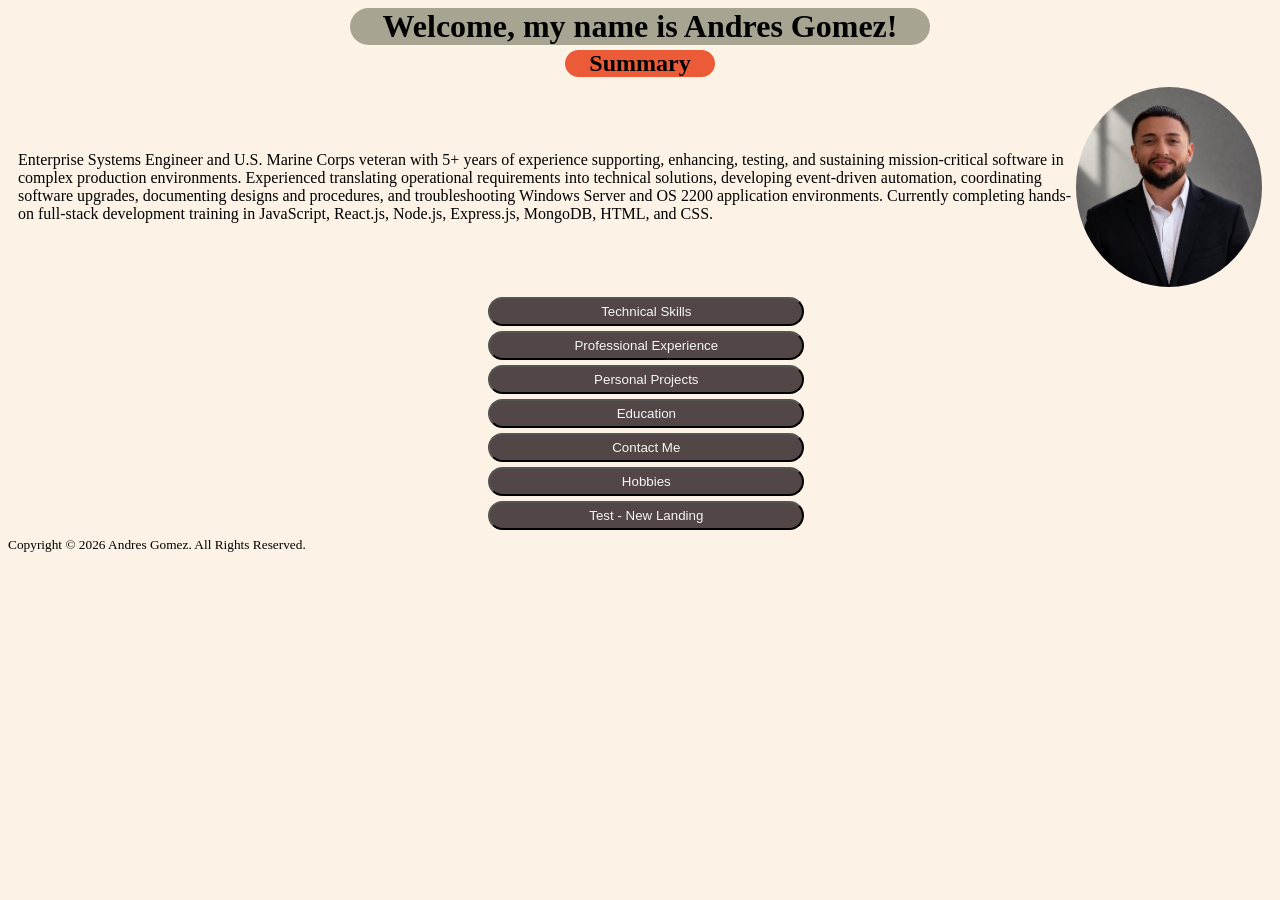
<file: index.html>
<!DOCTYPE html>
<html lang="en">
<head>
    <meta charset="UTF-8">
    <title>My Resume</title>
    <link rel="stylesheet" href="./style.css">
</head>

<body>
    <div> 
        <h1>Welcome, my name is Andres Gomez!</h1> 
    </div>

    <h2 class="titles" style="width: 150px;">Summary</h2>

    <div id="imgdiv">
        <div >    
            <p style="text-align: left">Enterprise Systems Engineer and U.S. Marine Corps veteran with 5+ years of experience supporting, enhancing, testing, and sustaining mission-critical software in complex production environments.
                Experienced translating operational requirements into technical solutions, developing event-driven automation, coordinating software upgrades, documenting designs and procedures, and 
                troubleshooting Windows Server and OS 2200 application environments. Currently completing hands-on full-stack development training in JavaScript, React.js, Node.js, Express.js, MongoDB, HTML, and CSS.</p>   
        </div>
    
        <img src="./assets/images/Me.jpeg" alt=
        "Professional portrait of Andres Gomez" height="200"
        style="border-radius: 50%" >
    </div>

    <div>
             <!-- Technical Skills -->

        <button class="button"> <a href="./public/skills.html"> Technical Skills </a> </button>

        <!-- Professional Experience  -->
        
        <button class="button"> <a href="./public/experience.html"> Professional Experience </a> </button>
            
        <!-- Personal Projects -->
        
        <button class="button"> <a href="./public/projects.html"> Personal Projects </a> </button>

        <!-- Education -->

        <button class="button"> <a href="./public/education.html"> Education </a> </button>

        <!-- Contact Me -->

        <button class="button"> <a href="./public/contact.html"> Contact Me </a> </button>

        <!-- Hobbies -->

        <button class="button"> <a href="./public/hobbies.html"> Hobbies </a> </button>
        
        <!-- New landing page  -->

        <button class="button"> <a href="./index2.html"> Test - New Landing </a> </button>


    </div>

   
    <footer>
        <small>
            Copyright © 2026 Andres Gomez. All Rights Reserved.
        </small>
    </footer>

</body>
</html>
</file>
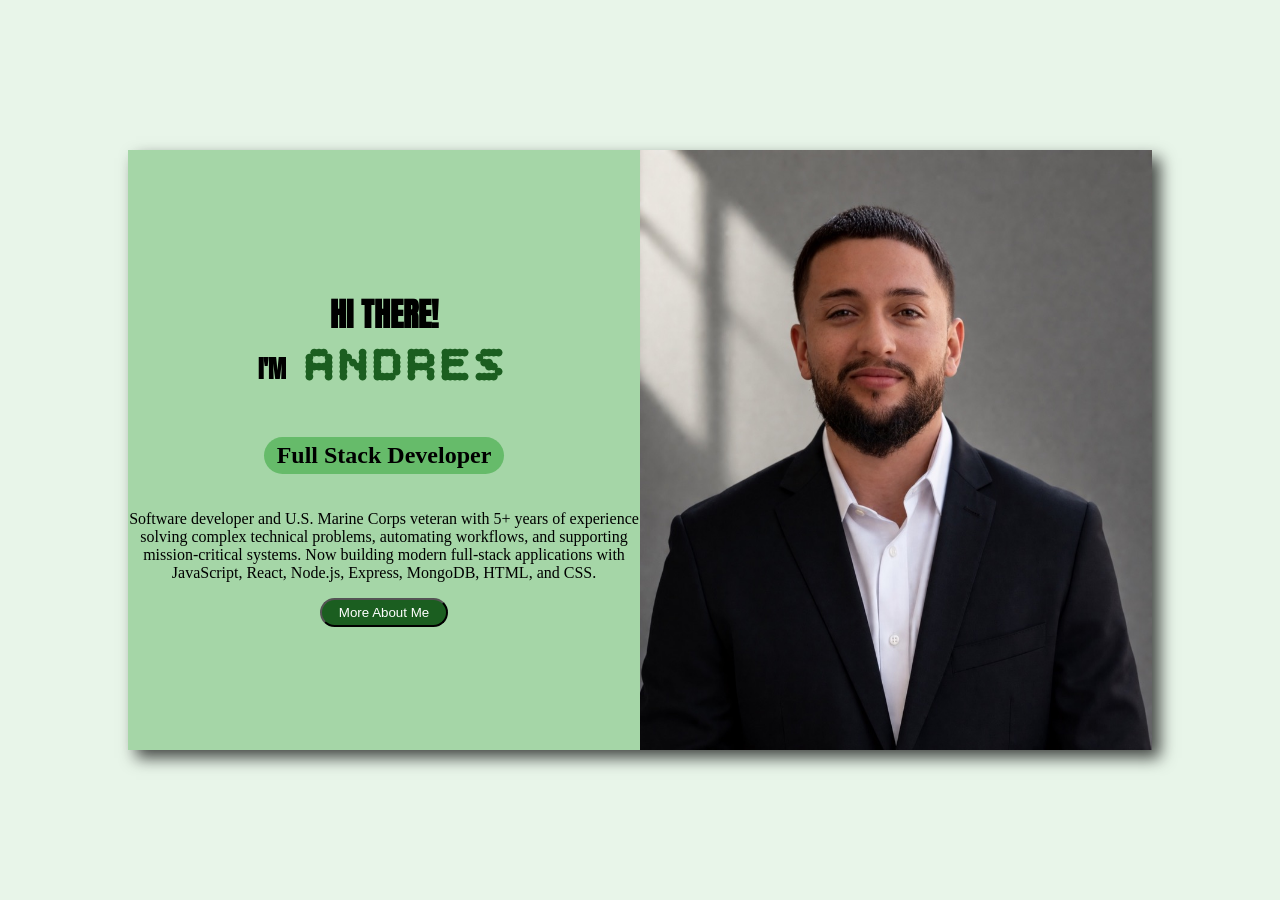
<file: index2.html>
<!DOCTYPE html>
<html lang="en">
<head>
    <meta charset="UTF-8">
    <meta name="viewport" content="width=device-width, initial-scale=1.0">
    <title>Home Page</title>
    <link rel="stylesheet" href="./style2.css">
    <link rel="preconnect" href="https://fonts.googleapis.com">
    <link rel="preconnect" href="https://fonts.gstatic.com" crossorigin>
    <link href="https://fonts.googleapis.com/css2?family=Anton&family=JetBrains+Mono:ital,wght@0,100..800;1,100..800&display=swap" rel="stylesheet">
    <link rel="preconnect" href="https://fonts.googleapis.com">
    <link rel="preconnect" href="https://fonts.gstatic.com" crossorigin>
    <link href="https://fonts.googleapis.com/css2?family=Anek+Telugu:wght@100..800&family=Anton&family=Bitcount+Prop+Single:wght@100..900&family=Caveat:wght@400..700&family=JetBrains+Mono:ital,wght@0,100..800;1,100..800&display=swap" rel="stylesheet">
</head>

<body>
    <!-- Body will have background image  -->

    <div class="center-div">
        <!-- Summary & Img Div will be centered 
        with padding to view background img-->
        <div class="summary-div">
            <!-- Summary div will be on the right  -->
            <h1>
                <span class="greeting"> HI THERE! </span> 
                <br> 
                <span class="greeting" style="font-size: x-large;"> I'M</span> 
                <span class="name">ANDRES</span> </h1>
            <h2> Full Stack Developer </h2>
            <p> Software developer and U.S. Marine Corps veteran with 5+ years of experience solving complex technical problems, 
                automating workflows, and supporting mission-critical systems. Now building modern full-stack applications with 
                JavaScript, React, Node.js, Express, MongoDB, HTML, and CSS.
            </p>
            <button class="button"> <a href="./index.html"> More About Me </a> </button>
        </div >
        <div class="img-div">
            <!-- Img div will be on the right  -->
            <img src="./assets/images/Me.jpeg" alt="Professional picture of Andres">
        </div>
    </div>
    
</body>
</html>
</file>
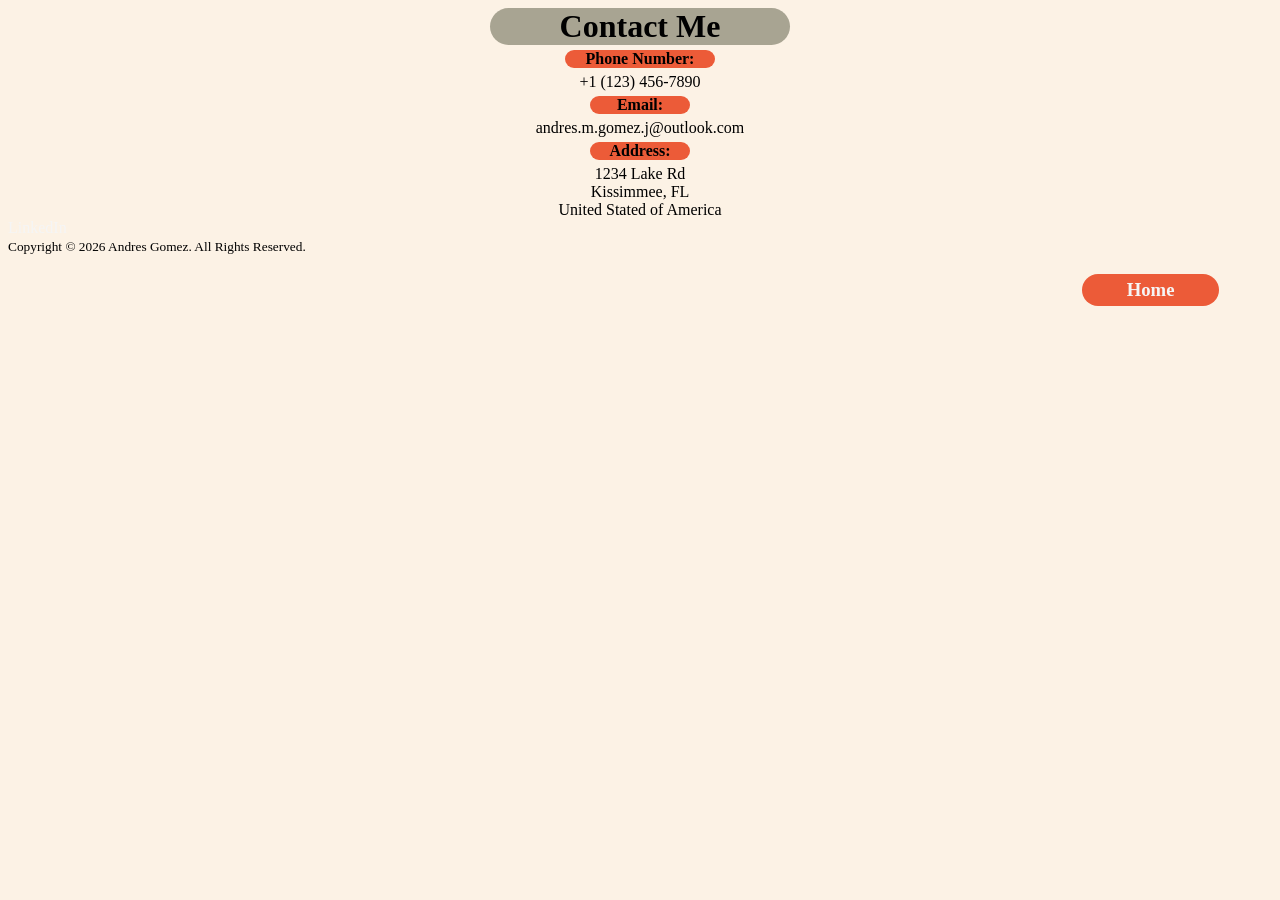
<file: public/contact.html>
<!DOCTYPE html>
<html lang="en">
<head>
  <meta charset="UTF-8">
  <title>Contact Me</title>
  <link rel="stylesheet" href="../style.css">
</head>
  <style>
    .center {
      margin: 0 auto;
      margin-top: 5px;
    }
  </style>
<body>
  
  <div>
    <h1 style="width: 300px;">Contact Me</h1>
  </div>
  
  <div>
    <p class="highfont titles" style="width: 150px;">Phone Number: </p> 
    <p class="center">+1 (123) 456-7890 </p>
  </div>
  
  <div>
    <p class="highfont titles" style="width: 100px ">Email: </p> 
    <p class="center">andres.m.gomez.j@outlook.com</p>
  </div>
  
  <div>
    <p class="highfont titles" style="width: 100px;">Address: </p>
    <p class="center">1234 Lake Rd<br />
    Kissimmee, FL<br />
    United Stated of America <br />
    </p>
  </div>
  
  <div>
    <a href="https://www.linkedin.com/in/andres-m-gomez-j/">LinkedIn</a>  
  </div>
  
  <div>
    <footer>
        <small>
            Copyright © 2026 Andres Gomez. All Rights Reserved.
        </small>

        <h3 class="button-home"
        > <a href="../index.html"> Home </a> </h3> 
    </footer>    
  </div>
  
</body>
</html>
</file>
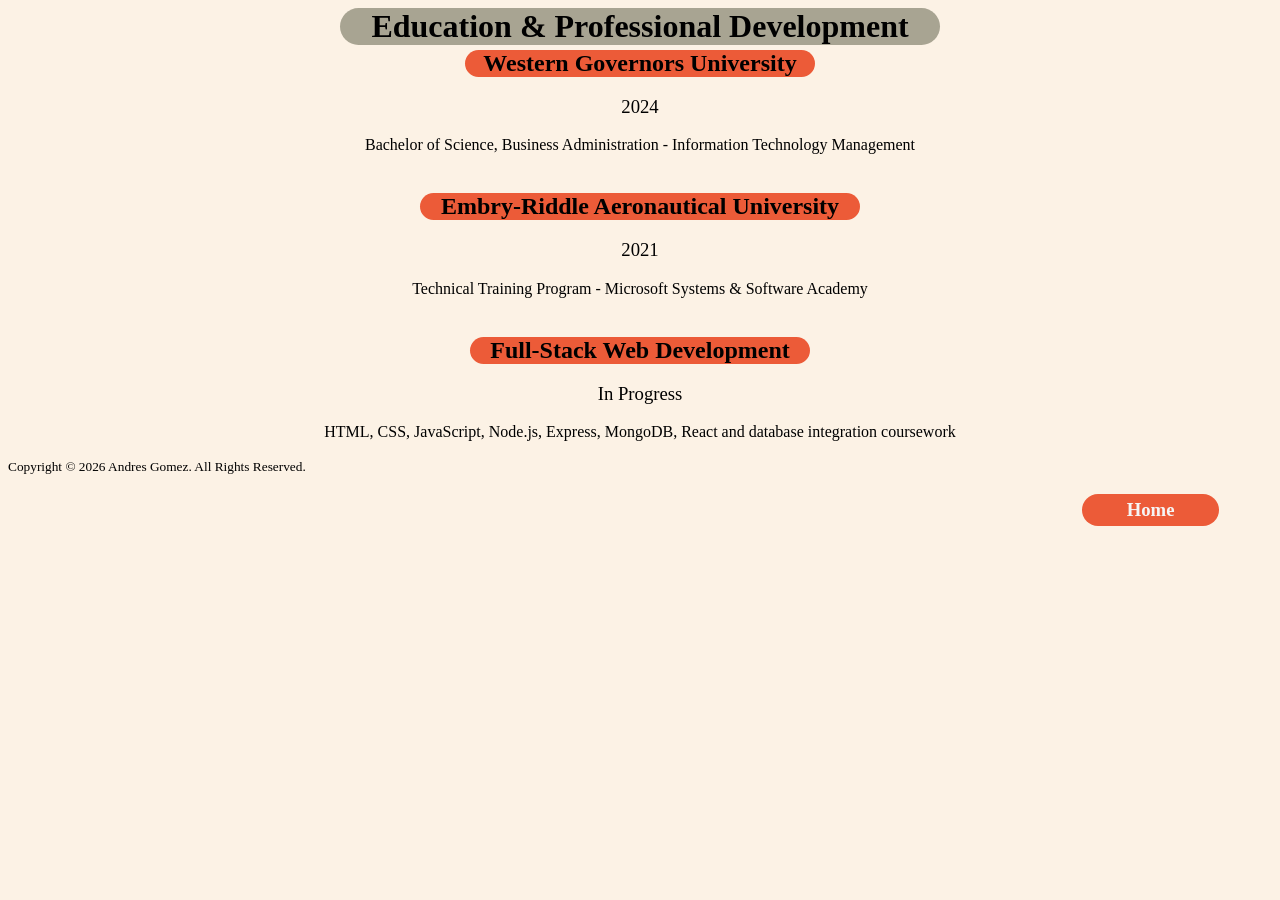
<file: public/education.html>
<!DOCTYPE html>
<html lang="en">
<head>
    <meta charset="UTF-8">
    <title>Education</title>
    <link rel="stylesheet" href="../style.css">
    <style>
        h1 {
            width: 680px;
        }
        h2.titles {
            width: 475px;
        }
    </style>
</head>
<body>
    <h1 style="width: 600px;">Education & Professional Development</h1>
    
    <h2 class="titles" style="width: 350px;">Western Governors University</h2>
    <h3 class="center lowfont">2024</h3>
    <p class="center">Bachelor of Science, Business Administration - Information 
        Technology Management
    </p>
    
    <br/>

    <h2 class="titles" style="width: 440px;">Embry-Riddle Aeronautical University</h2>
    <h3 class="center lowfont">2021</h3>
    <p class="center">Technical Training Program - Microsoft Systems & 
        Software Academy</p>

    <br/>

    <h2 class="titles" style="width: 340px;">Full-Stack Web Development</h2>
    <h3 class="center lowfont">In Progress</h3>
    <p class="center">HTML, CSS, JavaScript, Node.js, Express, MongoDB, 
        React and database integration coursework</p>

        <div>
            <footer>
                <small>
                    Copyright © 2026 Andres Gomez. All Rights Reserved.
                </small>

                <h3 class="button-home"> <a href="../index.html"> Home </a> </h3> 
            </footer>    
        </div>
</body>
</html>
</file>
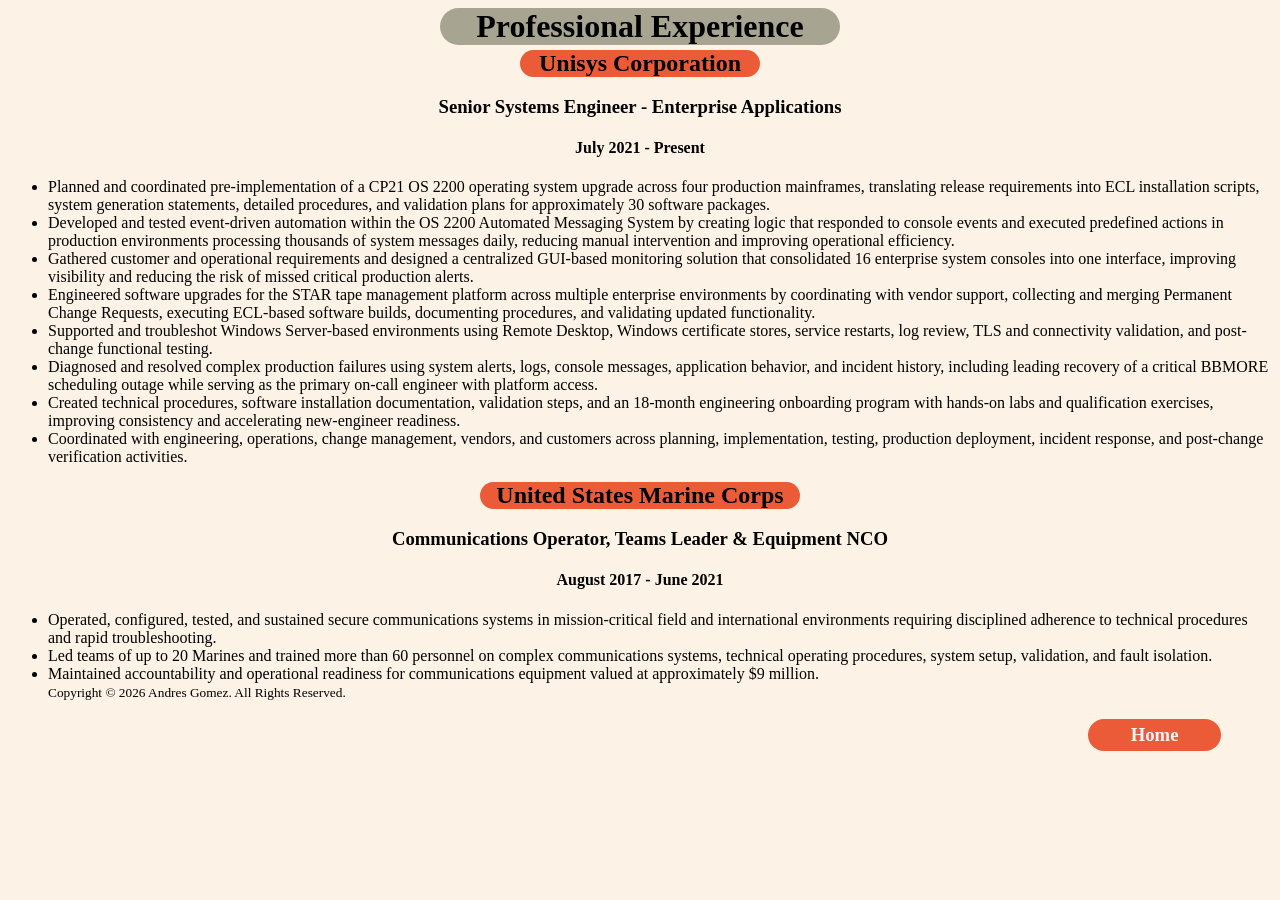
<file: public/experience.html>
<!DOCTYPE html>
<html lang="en">
<head>
    <meta charset="UTF-8">
    <title>Professional Experience</title>
    <link rel="stylesheet" href="../style.css">
</head>
<body>
    <h1 style="width: 400px;">Professional Experience</h1>
        <!-- Unisys -->

    <h2 class="titles" style="width: 240px;">Unisys Corporation</h2>
    <h3 class="center">Senior Systems Engineer - Enterprise Applications</h3>
    <h4 class="center">July 2021 - Present</h4>
    <ul>
        <li>
            Planned and coordinated pre-implementation of a CP21 OS 2200 operating system upgrade across 
            four production mainframes, translating release requirements into ECL installation scripts, 
            system generation statements, detailed procedures, and validation plans for approximately 30 software packages.
        </li>
        <li>
            Developed and tested event-driven automation within the OS 2200 Automated Messaging System by creating 
            logic that responded to console events and executed predefined actions in production environments processing 
            thousands of system messages daily, reducing manual intervention and improving operational efficiency.
        </li>
        <li>
            Gathered customer and operational requirements and designed a centralized GUI-based monitoring solution 
            that consolidated 16 enterprise system consoles into one interface, improving visibility and reducing 
            the risk of missed critical production alerts.
        </li>
        <li>
            Engineered software upgrades for the STAR tape management platform across multiple enterprise environments 
            by coordinating with vendor support, collecting and merging Permanent Change Requests, executing ECL-based 
            software builds, documenting procedures, and validating updated functionality.
        </li>
        <li>
            Supported and troubleshot Windows Server-based environments using Remote Desktop, Windows certificate stores, 
            service restarts, log review, TLS and connectivity validation, and post-change functional testing.
        </li>
        <li>
            Diagnosed and resolved complex production failures using system alerts, logs, console messages, application 
            behavior, and incident history, including leading recovery of a critical BBMORE scheduling outage while 
            serving as the primary on-call engineer with platform access.
        </li>
        <li>
            Created technical procedures, software installation documentation, validation steps, and an 18-month 
            engineering onboarding program with hands-on labs and qualification exercises, improving consistency 
            and accelerating new-engineer readiness.
        </li>
        <li>
            Coordinated with engineering, operations, change management, vendors, and customers across planning, 
            implementation, testing, production deployment, incident response, and post-change verification activities.
        </li>
    </ul>

        <!-- USMC -->


    <h2 class="titles" style="width: 320px;">United States Marine Corps</h2>
    <h3 class="center">Communications Operator, Teams Leader & Equipment NCO</h3>
    <h4 class="center">August 2017 - June 2021</h4>
    <ul>
        <li>
            Operated, configured, tested, and sustained secure communications systems in mission-critical field and 
            international environments requiring disciplined adherence to technical procedures and rapid troubleshooting.
        </li>
        <li>
            Led teams of up to 20 Marines and trained more than 60 personnel on complex communications systems, technical 
            operating procedures, system setup, validation, and fault isolation.
        </li>
        <li>
            Maintained accountability and operational readiness for communications equipment valued at approximately $9 million.
        </li>

        <div>
            <footer>
                <small>
                    Copyright © 2026 Andres Gomez. All Rights Reserved.
                </small>

                <h3 class="button-home"> <a href="../index.html"> Home </a> </h3> 
            </footer>    
        </div>
</body>
</html>
</file>
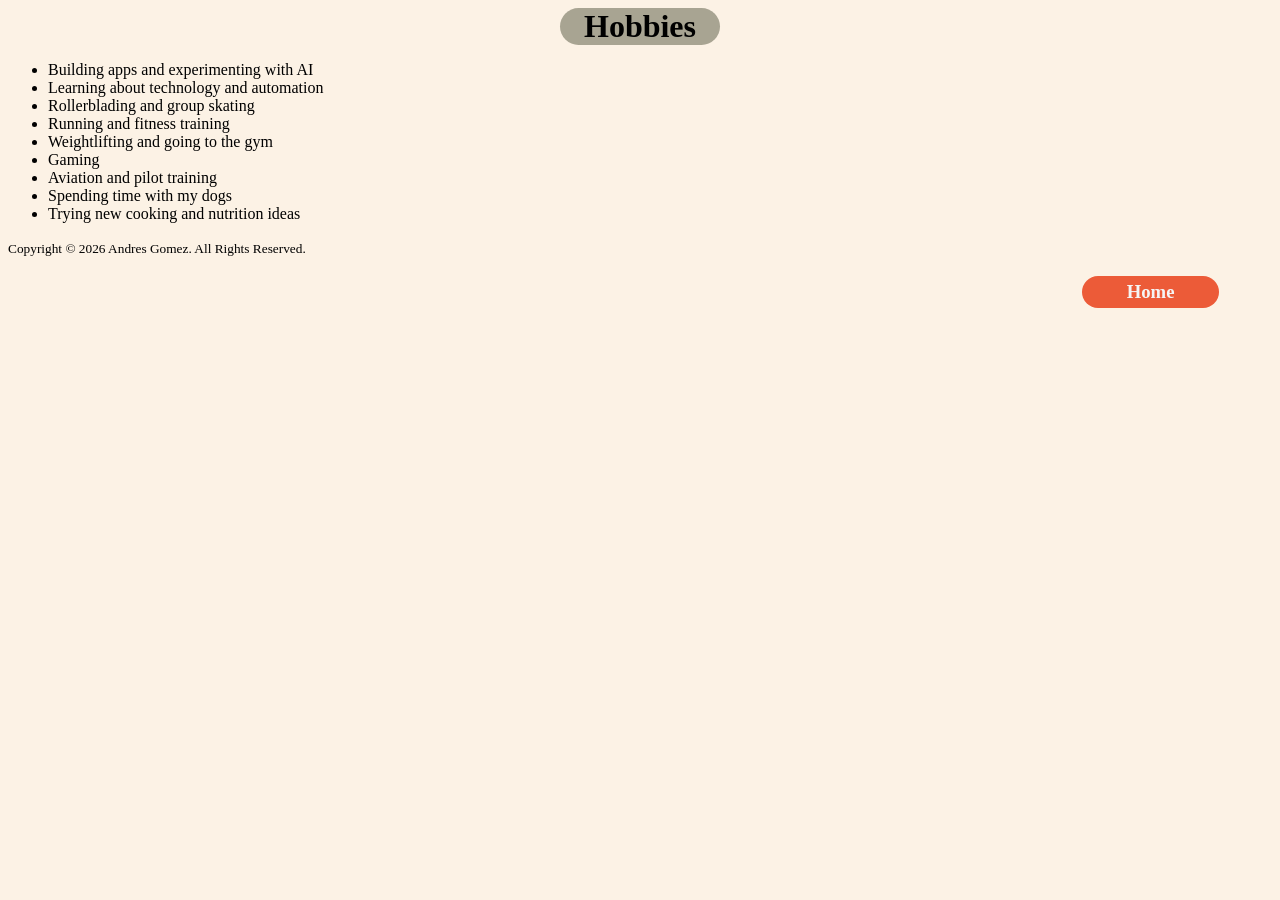
<file: public/hobbies.html>
<!DOCTYPE html>
<html lang="en">
<head>
    <meta charset="UTF-8">
    <title>Hobbies</title>
    <link rel="stylesheet" href="../style.css">
</head>
<body>
    <h1 style="width: 160px;">Hobbies</h1>
    <ul>
        <li>Building apps and experimenting with AI</li>
        <li>Learning about technology and automation</li>
        <li>Rollerblading and group skating</li>
        <li>Running and fitness training</li>
        <li>Weightlifting and going to the gym</li>
        <li>Gaming</li>
        <li>Aviation and pilot training</li>
        <li>Spending time with my dogs</li>
        <li>Trying new cooking and nutrition ideas</li>
    </ul>

    <div>
        <footer>
            <small>
                Copyright © 2026 Andres Gomez. All Rights Reserved.
            </small>

            <h3 class="button-home"> <a href="../index.html"> Home </a> </h3> 
        </footer>    
    </div>
</body>
</html>
</file>
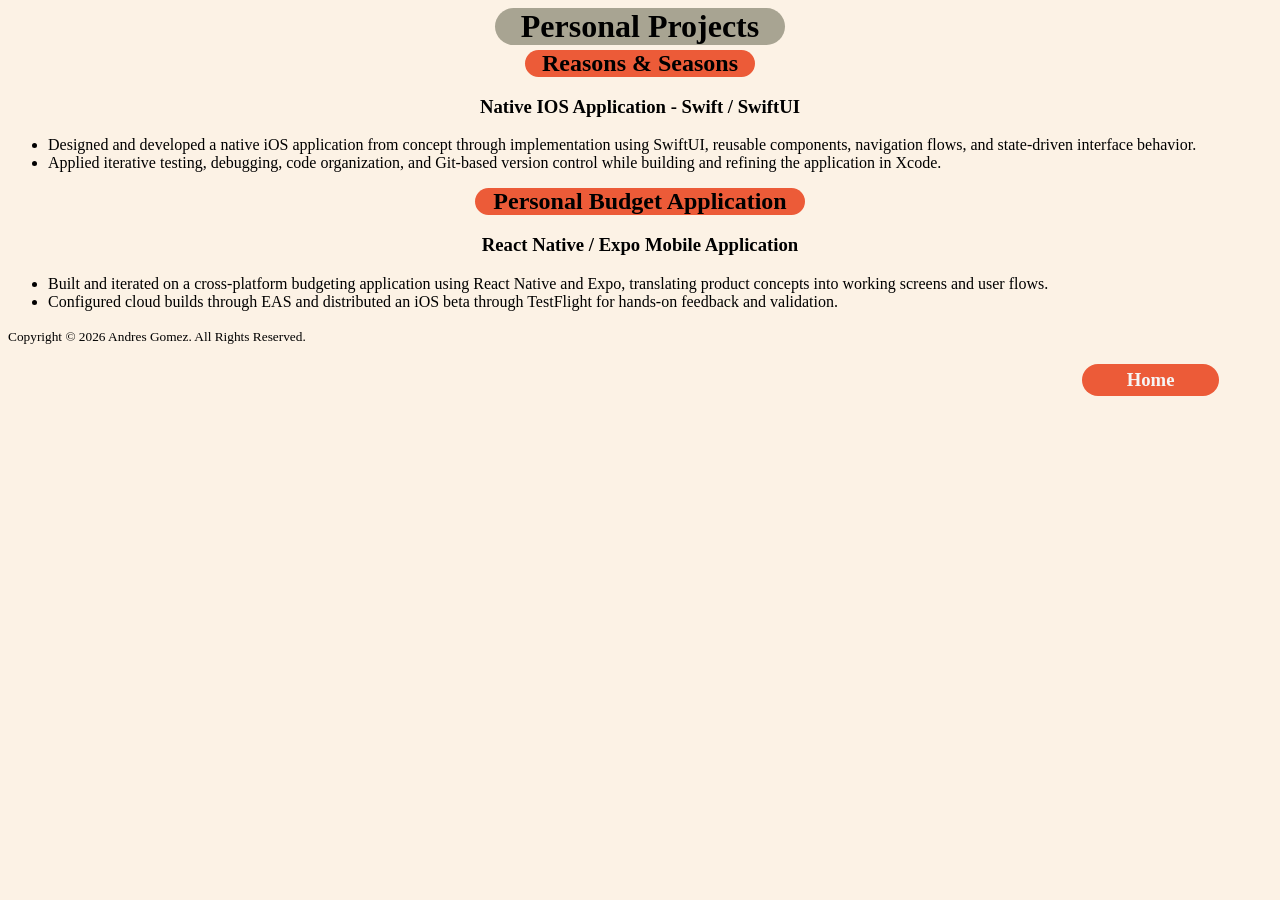
<file: public/projects.html>
<!DOCTYPE html>
<html lang="en">
<head>
    <meta charset="UTF-8">
    <title>Personal Projects</title>
    <link rel="stylesheet" href="../style.css">
</head>
<body>
    <h1 style="width: 290px;">Personal Projects</h1>

    <!----- Reasons & Seasons ---->

    <h2 class="titles" style="width: 230px;">Reasons & Seasons</h2>
    <h3 class="center">Native IOS Application - Swift / SwiftUI</h3>
    <ul>
        <li>
            Designed and developed a native iOS application from concept through 
            implementation using SwiftUI, reusable components, navigation flows, and 
            state-driven interface behavior.
        </li>
        <li>
            Applied iterative testing, debugging, code organization, and Git-based 
            version control while building and refining the application in Xcode.
        </li>
    </ul>

        <!----- Personal Budget Application ---->
    <h2 class="titles" style="width: 330px;">Personal Budget Application</h2>
    <h3 class="center">React Native / Expo Mobile Application</h3>
    <ul>
        <li>
            Built and iterated on a cross-platform budgeting application using 
            React Native and Expo, translating product concepts into working screens and user flows.
        </li>
        <li>
            Configured cloud builds through EAS and distributed an iOS beta through TestFlight 
            for hands-on feedback and validation.
        </li>
    </ul>

    <div>
        <footer>
            <small>
                Copyright © 2026 Andres Gomez. All Rights Reserved.
            </small>

            <h3 class="button-home"> <a href="../index.html"> Home </a> </h3> 
        </footer>    
    </div>
</body>
</html>
</file>
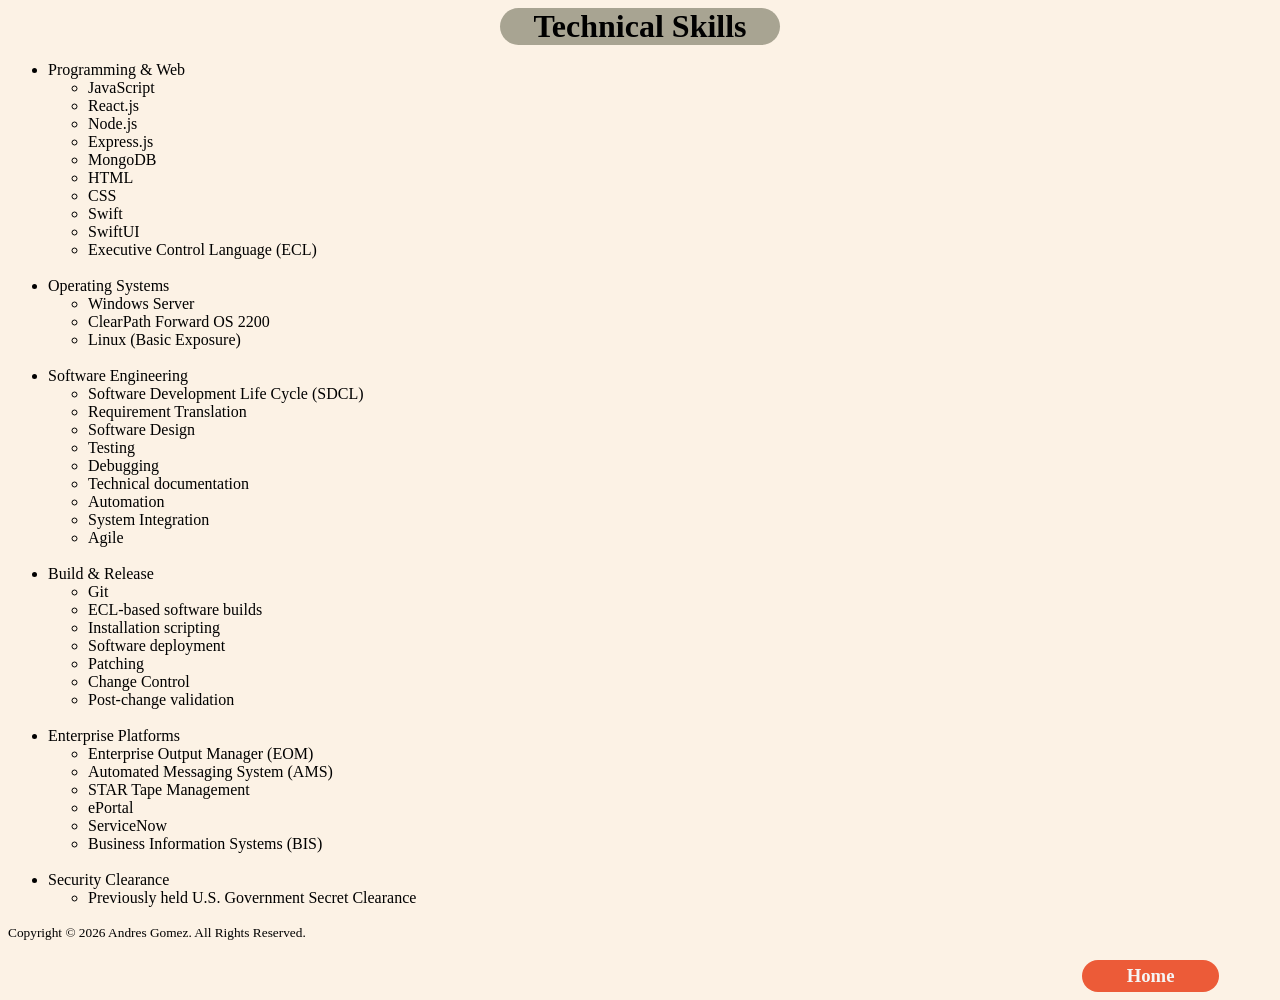
<file: public/skills.html>
<!DOCTYPE html>
<html lang="en">
<head>
    <meta charset="UTF-8">
    <title>Technical Skills</title>
    <link rel="stylesheet" href="../style.css">

</head>
<body>
        <!-- Technical Skills -->

        <h1 style="width: 280px;">Technical Skills</h1>
        <ul>
            <li>Programming & Web</li>
            <ul>
                <li>JavaScript</li>
                <li>React.js</li>
                <li>Node.js</li>
                <li>Express.js</li>
                <li>MongoDB</li>
                <li>HTML</li>
                <li>CSS</li>
                <li>Swift</li>
                <li>SwiftUI</li>
                <li>Executive Control Language (ECL)</li>
            </ul>
            <br/>
            <li>Operating Systems</li>
            <ul>
                <li>Windows Server</li>
                <li>ClearPath Forward OS 2200</li>
                <li>Linux (Basic Exposure)</li>
            </ul>
            <br/>
            <li>Software Engineering</li>
            <ul>
                <li>Software Development Life Cycle (SDCL)</li>
                <li>Requirement Translation</li>
                <li>Software Design</li>
                <li>Testing</li>
                <li>Debugging</li>
                <li>Technical documentation</li>
                <li>Automation</li>
                <li>System Integration</li>
                <li>Agile</li>
            </ul>
            <br/>
            <li>Build & Release</li>
            <ul>
                <li>Git</li>
                <li>ECL-based software builds</li>
                <li>Installation scripting</li>
                <li>Software deployment</li>
                <li>Patching</li>
                <li>Change Control</li>
                <li>Post-change validation</li>
            </ul>
            <br/>
            <li>Enterprise Platforms</li>
            <ul>
                <li>Enterprise Output Manager (EOM)</li>
                <li>Automated Messaging System (AMS)</li>
                <li>STAR Tape Management</li>
                <li>ePortal</li>
                <li>ServiceNow</li>
                <li>Business Information Systems (BIS)</li>
            </ul>
            <br/>
            <li>Security Clearance</li>
            <ul><li>Previously held U.S. Government Secret Clearance</li></ul>
        </ul>

        <div>
            <footer>
                <small>
                    Copyright © 2026 Andres Gomez. All Rights Reserved.
                </small>
                <h3 class="button-home"> <a href="../index.html"> Home </a> </h3> 
            </footer>    
        </div>
        
</body>
</html>
</file>
<file: style.css>
body {
    background-color: #FCF2E5
}

.titles {
    text-align: center;
    border-radius: 20px;
    background-color: #EC5B38;
    width: 300px;
    margin: 0 auto;
    margin-top: 5px;
}

h1 {
    text-align: center;
    border-radius: 20px;
    background-color: #A8A492;
    width: 580px;
    margin: 0 auto;
}

h2 {
    margin-top: 30px;
}

a {
    color: whitesmoke;
    text-decoration: none;
} 

.center {
    text-align: center;
}

.lowfont {
    font-weight: normal;
}

.highfont {
    font-weight: 900;
}

#imgdiv {
    padding: 10px;
    display: flex;
    align-items: center;
    justify-content: space-between;
}

.button {
    color: white;
    background-color: #524646;
    text-align: center;
    width: 25%;
    border-radius: 20px;
    padding: 5px;
    margin-bottom: 5px;
    margin-left: 38%;
}

.button:hover {
    background-color: #7d6c68;
}

.button-home {
    color: white;
    background-color: #EC5B38;
    text-align: center;
    width: 10%;
    border-radius: 20px;
    padding: 5px;
    margin-bottom: 5px;
    margin-left: 85%;
}

.button-home:hover {
    background-color: #ed7355;
}
</file>
<file: style2.css>
html, body {
    height: 100%;
    margin: 0;
}

body {
    background-color: #E8F5E9;
    position: relative;

}

a {
    color: white;
    text-decoration: none;
}

h2 {
    background-color: #66BB6A;
    width: 45%;
    padding: 5px;
    border-radius: 20px;
}

.center-div {
    background-color: #A5D6A7;
    box-shadow: 8px 8px 15px rgba(0, 0, 0, .7);
    width: 80%;
    height: 600px;

    position: absolute;
    top: 50%;
    left: 50%;
    transform: translate(-50%, -50%);

    display: flex; /* replacing positioning on .img-div*/
}

.img-div img {
    height: 100%;
    width: 100%;
    object-fit: block;
    display: block;
}

.img-div {
    display: inline-block;
    /* position: relative;
    left: 50%;
    bottom: 65%; */
    width: 50%;
    height: auto;
    /* border: 2px dashed red */
}

.summary-div {
    /* border: 2px dashed black; */
    width: 50%;
    display: flex;
    flex-direction: column;
    justify-content: center;
    align-items: center;
    /* position: relative; */
    text-align: center;
}

.greeting {
    font-family: "Anton", sans-serif;
    font-weight: 0;
}

.name {
    font-family: "Bitcount Prop Single", system-ui, -apple-system, BlinkMacSystemFont, 'Segoe UI', Roboto, Oxygen, Ubuntu, Cantarell, 'Open Sans', 'Helvetica Neue', sans-serif;
    color: #1B5E20;
    font-size: 3rem;
    padding-left: 13px;
}

.button {
    background-color: #1B5E20;
    text-align: center;
    width: 25%;
    border-radius: 20px;
    padding: 5px;
    margin-bottom: 5px;
}
</file>
